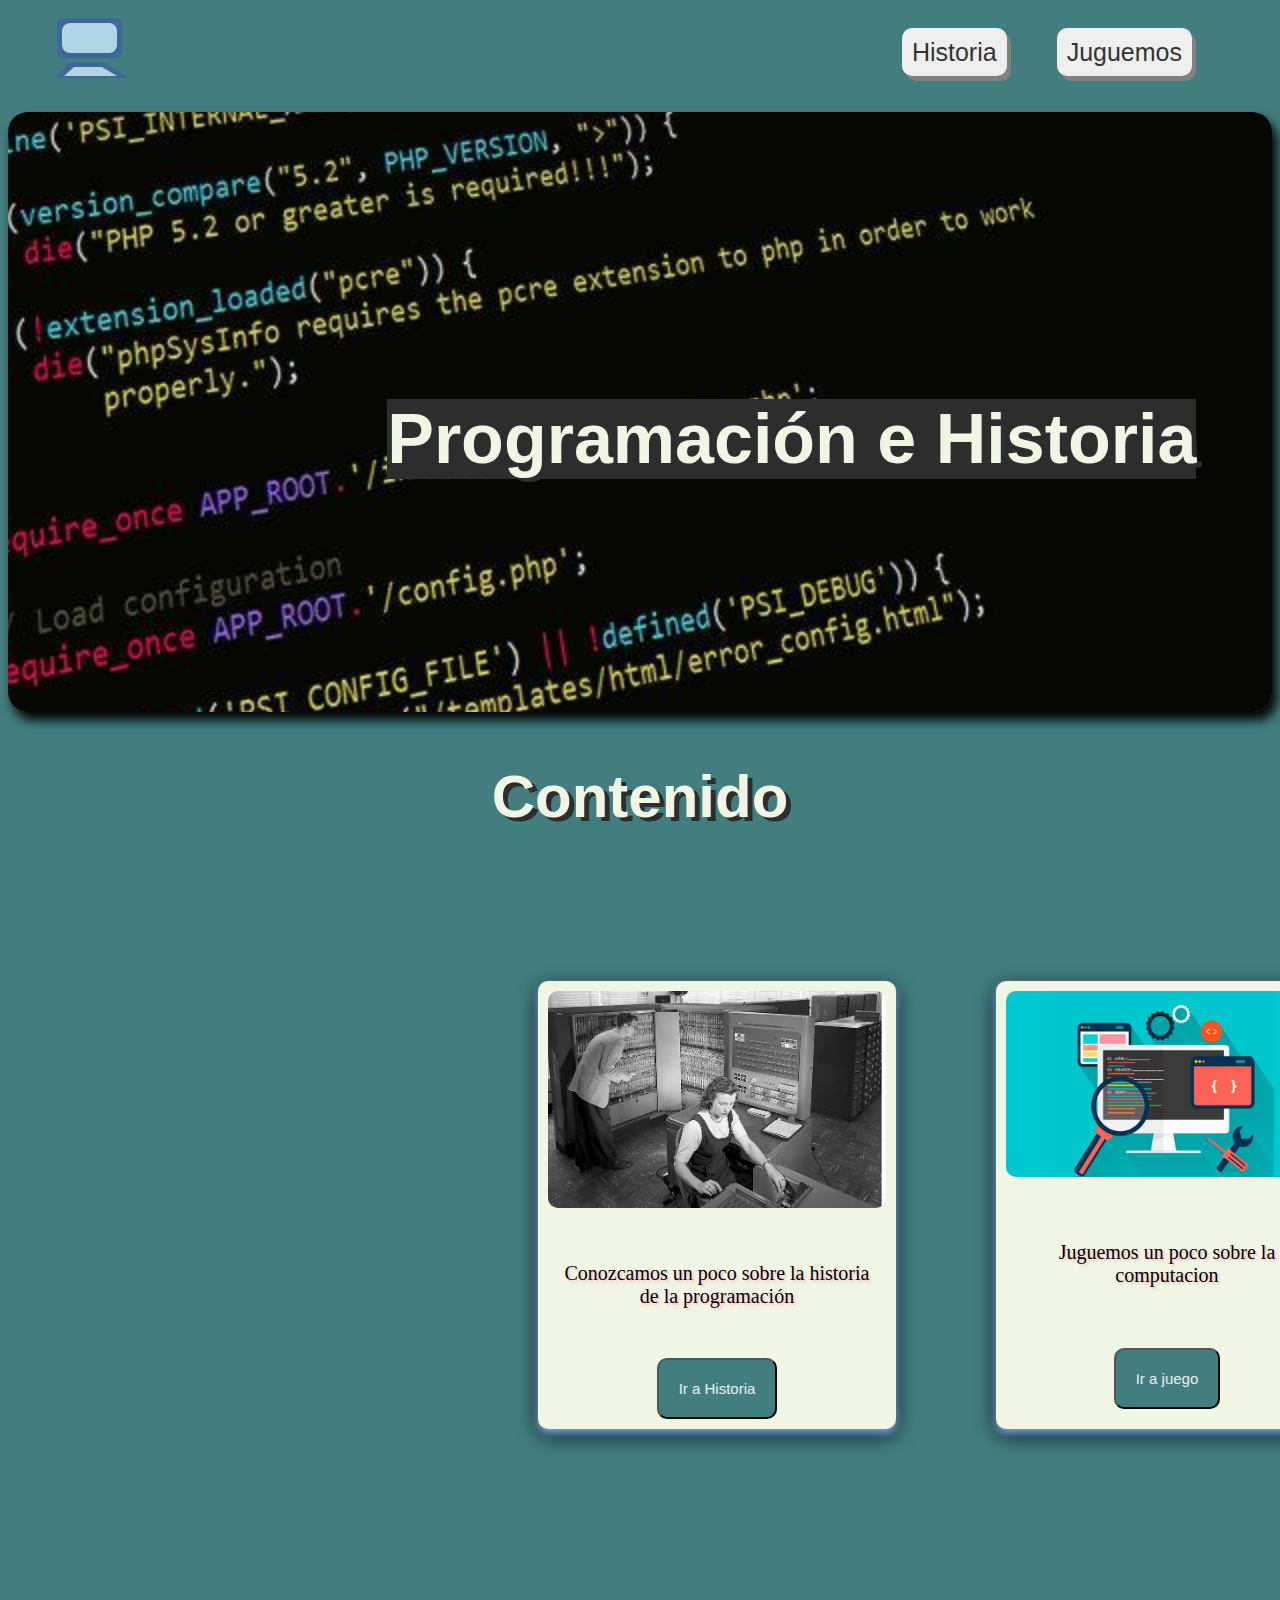
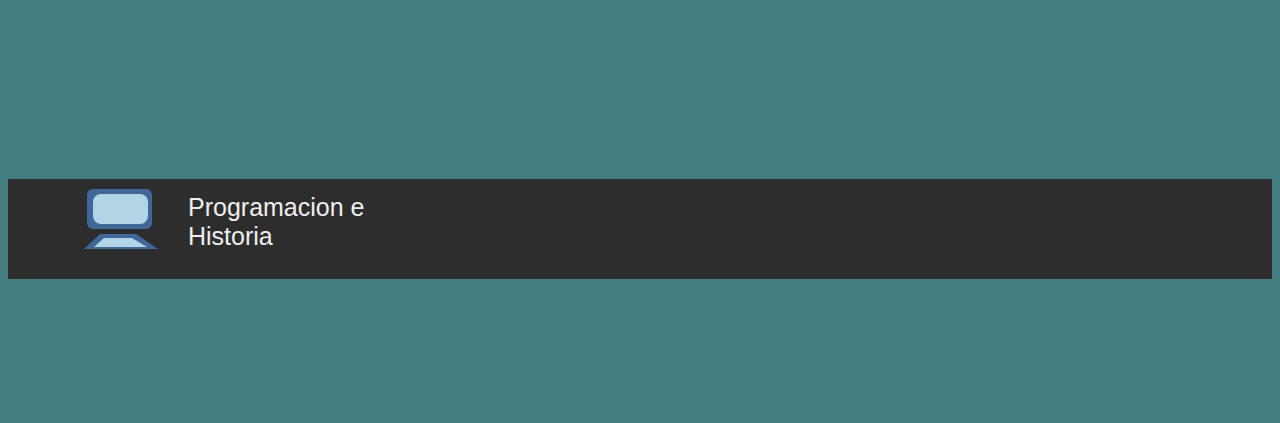
<file: index.html>
<!DOCTYPE html>
<html lang="en">
<head>
    <meta charset="UTF-8">
    <meta http-equiv="X-UA-Compatible" content="IE=edge">
    <meta name="viewport" content="width=device-width, initial-scale=1.0">
    <link rel="stylesheet" href="./Style.css">
    <title>Proyecto-Final</title>
</head>
<body>

    <header class="logo-barra">
        <a href="./index.html" class="logo">

            <svg  width="220" height="100">
                <rect x="49" y="10" width="65" height="40" rx="6" id="azul-arriba" fill="#3F6797"></rect>
        
                <rect x="54" y="15" width="55" height="30" rx="8" id="celes-arriba" fill="#B1D5E4"></rect>
        
                <polygon points="62 55, 98 55, 120 70, 46 70" fill="#3F6797" id="azul-abajo"></polygon>
        
                <polygon points="66 59, 94 59, 109 68, 56 68" fill="#B1D5E4" id="celes-abajo"s></polygon>
             </svg>   
        </a>
    
        <nav>
            <ul id="items">
                <li>
                <a class="historia-juguemos" href="./historia-juego/historia.html">Historia</a>
                </li>
                <li>
                <a class="historia-juguemos" href="./historia-juego/juego.html">Juguemos</a>
                </li>
            </ul>
        </nav>
    </header>
   
    <header class="titulo-imagen">  
        <h1>Programación e Historia</h1>  
    </header>
 
        <h2>Contenido</h2>

    <main>
        <section >
            <div class="galeria">

                <div class="foto"> 
        
                 <img  src="../Info-Trabajo-Final/assets/imagenes/img1.jpg" alt="">
        
                </div>
        
                <div class="texto">
        
                 <p >Conozcamos un poco sobre la historia de la programación</p>
                </div>
                
                <div>
                  <button class="cuadro" onclick="historia()">Ir a Historia</button>
                </div>
        
                </div>   
            </div>
        
        
            <div class="galeria">
        
                <div class="foto"> 
        
                 <img  src="../Info-Trabajo-Final/assets/imagenes/img2.jpg" alt="">
        
                </div>
        
                <div class="texto">
        
                 <p>Juguemos un poco sobre la computacion</p>
                </div>
                
                <div>
                  <button class="cuadro" onclick="juego()">Ir a juego</button>
                </div>
        
                </div>   
            </div>
        </section>
    </main>

    <footer>
        <div class="logo-inf">
            <svg  width="240" height="100">
                <rect x="49" y="10" width="65" height="40" rx="6" fill="#3F6797"></rect>
            
                <rect x="55" y="15" width="55" height="30" rx="8" fill="#B1D5E4"></rect>
            
                <polygon points="62 55, 98 55, 120 70, 46 70" fill="#3F6797"></polygon>
            
                <polygon points="66 59, 94 59, 109 68, 56 68" fill="#B1D5E4"></polygon>
            </svg> 

            <p class="pro-his">Programacion  e <br> Historia</p>

            <p class="sitio">Sitio con fines educativos - Creado por Matias Austi</p>
        </div>

       

       
    </footer>
     
    <script src="./JavaScript.js"></script>
</body>
</html>
</file>
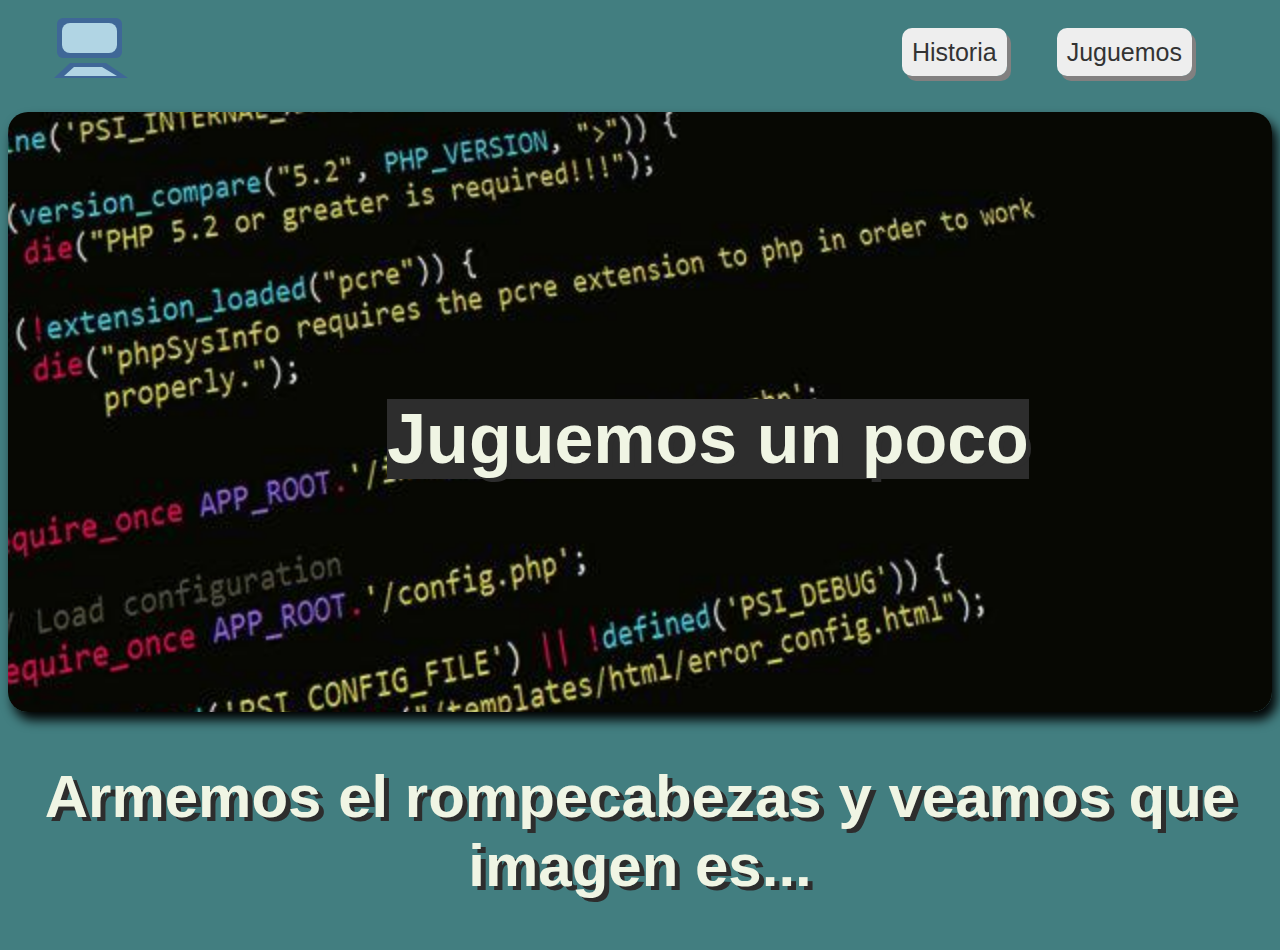
<file: historia-juego/juego.html>
<!DOCTYPE html>
<html lang="en">
<head>
    <meta charset="UTF-8">
    <meta http-equiv="X-UA-Compatible" content="IE=edge">
    <meta name="viewport" content="width=device-width, initial-scale=1.0">
    <title>Juego-Proyecto-Final</title>
    <link rel="stylesheet" href="./historia-juego.css">
</head>
<body>
    <header class="logo-barra">
        <a href="../index.html" class="logo">

            <svg  width="220" height="100">
                <rect x="49" y="10" width="65" height="40" rx="6" id="azul-arriba" fill="#3F6797"></rect>
        
                <rect x="54" y="15" width="55" height="30" rx="8" id="celes-arriba" fill="#B1D5E4"></rect>
        
                <polygon points="62 55, 98 55, 120 70, 46 70" fill="#3F6797" id="azul-abajo"></polygon>
        
                <polygon points="66 59, 94 59, 109 68, 56 68" fill="#B1D5E4" id="celes-abajo"s></polygon>
             </svg>   
        </a>
    
        <nav>
            <ul id="items">
                <li>
                <a class="historia-juguemos" href="../historia-juego/historia.html">Historia</a>
                </li>
                <li>
                <a class="historia-juguemos" href="../historia-juego/juego.html">Juguemos</a>
                </li>
            </ul>
        </nav>
    </header>

    <section class="titulo1">
        
        <h1> Juguemos un poco </h1>
        
    </section>

    <section>
        <h2 class="juego-titu"> Armemos el rompecabezas y veamos que imagen es... <h2>
    </section>

</body>
</html>
</file>
<file: Style.css>
/*---Logo----*/
.logo-barra{
    display: flex;
    justify-content: space-between;
}

.log{
    display: flex;

}

rect#azul-arriba,polygon#azul-abajo{
    animation: mov-1 ease-in 3s;
    animation-iteration-count: 1;
}
    
rect#celes-arriba,polygon#celes-abajo {
    animation: mov-2 ease-in 5s;
    animation-iteration-count: 2; 
}

@keyframes mov-1{
 0% {
    transform: translate(0,-12px);
    opacity: 0;}

    10% {
    transform: translate(10px,-15px);
    opacity: 0;}

    20% {
    transform: translate(10px,10px);
    opacity: 1;}

    50% {
    transform: translate(0,0);
    opacity: 1;}

    100% {
    transform: translate(0,0);
    opacity: 1;}
}   

@keyframes mov-2{
 0% {   
        transform: translate(0,-12px);
        opacity: 0;}

        10% {
        transform: translate(10px,-15px);
        opacity: 0;}

        20% {
        transform: translate(10px,10px);
        opacity: 1;}

        50% {
        transform: translate(0,0);
        opacity: 1;}

        100% {
        transform:translate(0,0);
        opacity: 1;}
}  

/*----Sector items----*/
#items{
    list-style: none;
    display: flex;
    justify-content: right;
    margin: 30px;
    
}

li:active{
    transform: translate(4px, 2px);
}

.historia-juguemos{
    color:#333333;
    font-family: 'Montserrat', sans-serif;
    box-shadow: 4px 5px rgb(130, 128, 128);
    background-color: #EEEEEE;
    list-style-type: none;
    text-decoration: none;
    font-size: 25px;
    text-align: right;
    margin-right: 50px;
    border-radius: 10px; 
    padding: 10px 10px ; 
}

/*----Sector Titulo e imagen----*/

.titulo-imagen{ 
   overflow: hidden;
   position: relative;
   border-radius: 20px;
   box-shadow: 5px 8px 12px black;
   background-image: url(./Info-Trabajo-Final/assets/imagenes/codigo.jpeg);
   background-size: cover;
   background-attachment: fixed;
   background-position: 100% 0%;
   position: relative;
   width: 100%;
   height: 600px;
}

h1{
    font-size: 70px;
    text-align: center;
    color:#F0F5E4;
    font-family: 'Montserrat', sans-serif;
    background-color: #2D2D2D;
    text-shadow: 5px 4px #2D2D2D;
    position: absolute;
    top: 40%;
    left: 30%;
}

/*----Recuadros----*/

h2{
    font-size: 60px;
    text-align: center;
    color:#F0F5E4;
    font-family: 'Montserrat', sans-serif;
    text-shadow: 5px 4px #2D2D2D;
    
}

section{
   display: flex;
   flex-grow: end;
   margin-left: 480px;
   margin-top: 100px;
   width: 900px;
   
  

}

.galeria{
  
    margin: 50px;
    background-color: #F0F5E4;
    border-radius: 10px;
    padding: 10px;
    box-shadow: 0 4px 8px 0 rgb(128, 173, 240), 0 6px 20px 0 black;
    display: flex;
    flex-wrap: wrap;
    justify-content: center;
    gap: 20px;
    
}

img{
    width: 100%;
    height: auto;
    border-radius: 10px;
   
}

.texto{
    text-align: center;
    text-shadow: 2px 2px 2px pink;
    padding: 10px;
    font-size: 20px;
}

/*----botones del cuadro----*/

.cuadro{
    background-color: #427E80;
    color: #EEEEEE;
    font-family:'Montserrat', sans-serif;
    font-size: 15px;
    border-radius: 10px; 
    padding: 20px 20px;
    text-align: center;   
}

.cuadro:active{
    box-shadow: 4px 5px rgb(130, 128, 128);
    transform: translate(4px, 2px);
}


/*---- ----*/

footer{
    background-color: #2D2D2D;
    width: auto;
    height: 100px;
    margin-top: 300px;
}

.logo-inf{
    margin-left: 30px;
}

.pro-his{
    font-size: 25px;
    color: #EEEEEE;
    margin-top: -90px;
    margin-left: 150px;
    font-family: Arial, Helvetica, sans-serif;
}

.sitio{
    font-size: 20px;
    color: #EEEEEE;
    margin-top: -60px;
    margin-left: 1370px;
    font-family: Arial, Helvetica, sans-serif;
}

body{
    background-color: #427E80;
}
</file>
<file: historia-juego/historia-juego.css>
/*---Logo----*/
.logo-barra{
    display: flex;
    justify-content: space-between;
}

.log{
    display: flex;

}

rect#azul-arriba,polygon#azul-abajo{
    animation: mov-1 ease-in 3s;
    animation-iteration-count: 1;
}
    
rect#celes-arriba,polygon#celes-abajo {
    animation: mov-2 ease-in 5s;
    animation-iteration-count: 2; 
}

@keyframes mov-1{
    0% {
       transform: translate(0,-12px);
       opacity: 0;}
   
    10% {
       transform: translate(10px,-15px);
       opacity: 0;}
   
    20% {
       transform: translate(10px,10px);
       opacity: 1;}
   
    50% {
       transform: translate(0,0);
       opacity: 1;}
   
     100% {
       transform: translate(0,0);
       opacity: 1;}
}   
   
@keyframes mov-2{
    0% {   
        transform: translate(0,-12px);
        opacity: 0;}
   
     10% {
        transform: translate(10px,-15px);
        opacity: 0;}
   
    20% {
        transform: translate(10px,10px);
        opacity: 1;}
   
    50% {
        transform: translate(0,0);
        opacity: 1;}
   
    100% {
        transform:translate(0,0);
        opacity: 1;}
}  

#items{
    list-style-type: none;
    display: flex;
    justify-content: right;
    margin: 30px;
}

li:active{
    transform: translate(6px, 2px);
}

.historia-juguemos{
    color:#333333;
    font-family: 'Montserrat', sans-serif;
    box-shadow: 4px 5px rgb(130, 128, 128);
    background-color: #EEEEEE;
    text-decoration: none;
    font-size: 25px;
    text-align: right;
    margin-right: 50px;
    border-radius: 10px;  
    padding: 10px 10px; 
}

/*----Sector titulo e imagen principal----*/

.titulo1{ 
    overflow: hidden;
    position: relative;
    border-radius: 20px;
    font-family: 'Montserrat', sans-serif;
    box-shadow: 5px 8px 12px black;
    background-image: url(./codigo.jpeg);
    background-size: cover;
    background-attachment: fixed;
    background-position: 100% 0%;
    position: relative;
    width: 100%;
    height: 600px;
}

h1{
    font-size: 70px;
    text-align: center;
    color:#F0F5E4;
    font-family: 'Montserrat', sans-serif;
    background-color: #2D2D2D;
    text-shadow: 5px 4px #2D2D2D;
    position: absolute;
    top: 40%;
    left: 30%;
}

/* ------ primer subtitulo ------- */

h2{
    font-size: 40px;
    color:#F0F5E4;
    font-family: 'Montserrat', sans-serif;
    text-shadow: 5px 4px #2D2D2D;

}

.principios-lenguaje{
    
    margin: 50px;
    padding: 20px;
    display: flex;
    justify-content: space-between;
    flex-direction: row;

}

.texto-h2{
    width: 50%;
    font-size: 20px;
    font-family:'Montserrat', sans-serif;
}

/* ------ segundo subtitulo ------ */

h3{
    font-size: 40px;
    color:#F0F5E4;
    font-family: 'Montserrat', sans-serif;
    text-shadow: 5px 4px #2D2D2D;
    
}

.lenguaje-esamblaje{
    margin: 50px;
    padding: 20px;
    display: flex;
    justify-content: space-between;
    flex-direction: row-reverse;
}

.texto-h3{
    width: 50%;
    font-size: 20px;
    font-family: 'Montserrat', sans-serif;
    display: flex;
    justify-content: left;
}

/* ------ tercer subtitulo ------ */

h4{
    font-size: 40px;
    color:#F0F5E4;
    font-family: 'Montserrat', sans-serif;
    text-shadow: 5px 4px #2D2D2D;

}

.primeros-lenguajes{
    margin: 50px;
    padding: 20px;
    display: flex;
    justify-content: space-between;
    flex-direction: row;
}

.texto-h4{
    width: 50%;
    font-size: 20px;
    font-family: 'Montserrat', sans-serif;
    display: flex;
    justify-content: left;
}

/*-------sector del video-------*/

h5{
    margin: 100px;
    font-size: 40px;
    color: #F0F5E4;
    font-family: 'Montserrat', sans-serif;
    display: flex;
    justify-content: center;
    text-shadow: 5px 4px #2D2D2D;
}

video{
    width: 100%;
    margin: auto;
    
}

.barra{
    background-color: #1d1d1d;
    border-radius: 10px;
    padding: 2px 5px;
    display: flex;
    justify-content: space-between;
}

.botones{
    display:flex;
    gap: 5px;
}

#play{
    width: 150px;
}

#play, #pause{
    background-color: #EEEEEE;
    padding: 10px ;
    border-radius: 10px;
    color:#333333;
    font-family: Arial, Helvetica, sans-serif;
    box-shadow: 2px 3px rgb(130, 128, 128);
}

button:active{
    transform: translate(3px, 2px);
}

.sector-video{
    padding: 5px;
    background-color: black;
    width: 80%;
    margin-left: 200px;
}

.duracion{
    color: white;
    padding-top: 28px;
    padding-right: 10px;
    display: flex;
    justify-items: right;
}


footer{
    background-color: #2D2D2D;
    width: 100%;
    height: 100px;
    margin-top: 200px;
}
.logo-prog{
    margin-left: 20px;
    margin-top: 20px;
}
.pro-his{
    font-size: 25px;
    color: #EEEEEE;
    margin-top: -60px;
    margin-left: 150px;
    font-family: Arial, Helvetica, sans-serif;
}

.sitio{
    font-size: 20px;
    color: #EEEEEE;
    margin-top: -60px;
    margin-left: 1370px;
    font-family: Arial, Helvetica, sans-serif;
}

/*----Juego----*/

.juego-titu{
    font-size: 60px;
    text-align: center;
    color:#F0F5E4;
    font-family: 'Montserrat', sans-serif;
    text-shadow: 5px 4px #2D2D2D;
}

body{
    background-color: #427E80;
}
</file>
